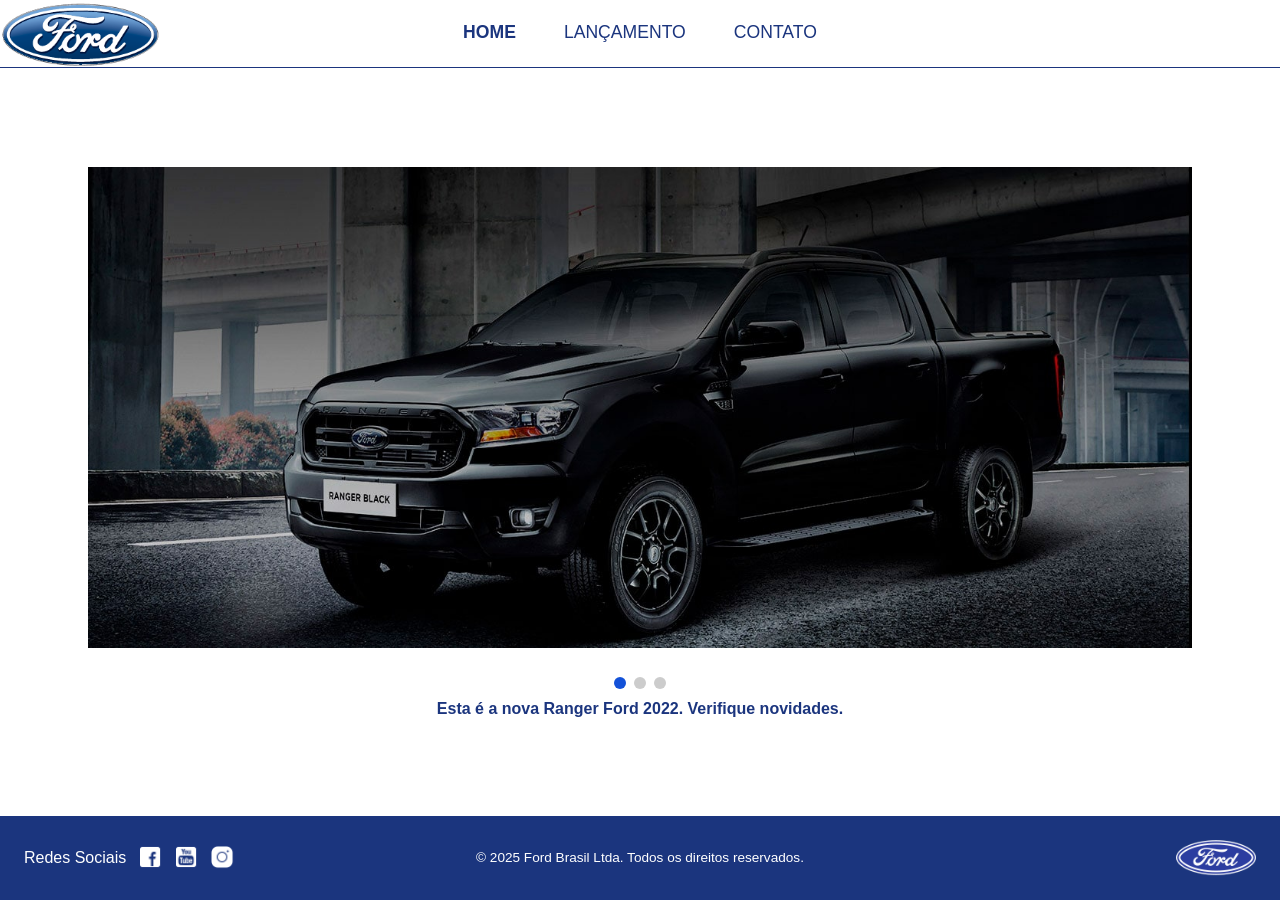
<file: index.html>
<!DOCTYPE html>
<html lang="pt-BR">

<head>
    <meta charset="UTF-8">
    <meta name="viewport" content="width=device-width, initial-scale=1.0">
    <title>Ford</title>
    <link rel="stylesheet" href="assets/styles/reset.css">
    <link rel="stylesheet" href="assets/styles/styles.css">
    <script src="assets/js/carousel.js"></script>
</head>

<body>
    <header class="cabecalho">
        <div class="container">
            <img src="assets/imgs/logo-ford-256.png" alt="Logo da Ford" class="container__logo">
        </div>
        <div class="container">
            <input type="checkbox" id="menu" class="container__botao" />
            <label for="menu">
                <span class="cabecalho__menu-hamburger container__imagem"></span>
            </label>
            <nav class="cabecalho__menu">
                <ul class="cabecalho__lista">
                    <li class="cabecalho__titulo"><a href="index.html" class="cabecalho__link">Home</a></li>
                    <li class="cabecalho__item"><a href="lancamento.html" class="cabecalho__link">Lançamento</a></li>
                    <li class="cabecalho__item"><a href="contato.html" class="cabecalho__link">Contato</a></li>
                </ul>
            </nav>
        </div>
    </header>

    <main>
        <div class="banner">
            <div id="carousel"></div>
            <div id="carousel-title"></div>
        </div>
        <script>
            //insert each image on carousel
            carouselArr.push(new Carousel("assets/imgs/imagem_1.jpg", "Esta é a nova Ranger Ford 2022. Verifique novidades.", "lancamento.html"));
            carouselArr.push(new Carousel("assets/imgs/imagem_2.jpg", "Ford a nossa história", "#"));
            carouselArr.push(new Carousel("assets/imgs/imagem_3.jpg", "Nova Ford Bronco Sport 2022", "lancamento.html"));
            Carousel.Start(carouselArr);
        </script>
    </main>

    <footer class="rodape">
        <div class="rodape__redes">
            <span>Redes Sociais</span>
            <a href="https://www.facebook.com/FordBrasil/?locale=pt_BR" target="_blank" class="rodape__link"><img
                    src="assets/imgs/facebook-50.png" alt="Facebook"></a>
            <a href="https://www.youtube.com/fordbrasil" target="_blank" class="rodape__link"><img
                    src="assets/imgs/youtube-squared-50.png" alt="YouTube"></a>
            <a href="https://www.instagram.com/fordbrasil/" target="_blank" class="rodape__link"><img
                    src="assets/imgs/instagram-logo-50.png" alt="Instagram"></a>
        </div>
        <p class="rodape__copyright">&copy; 2025 Ford Brasil Ltda. Todos os direitos reservados.</p>
        <img src="assets/imgs/ford-96.png" alt="Logo da Ford" class="rodape__logo">
    </footer>

</body>

</html>
</file>
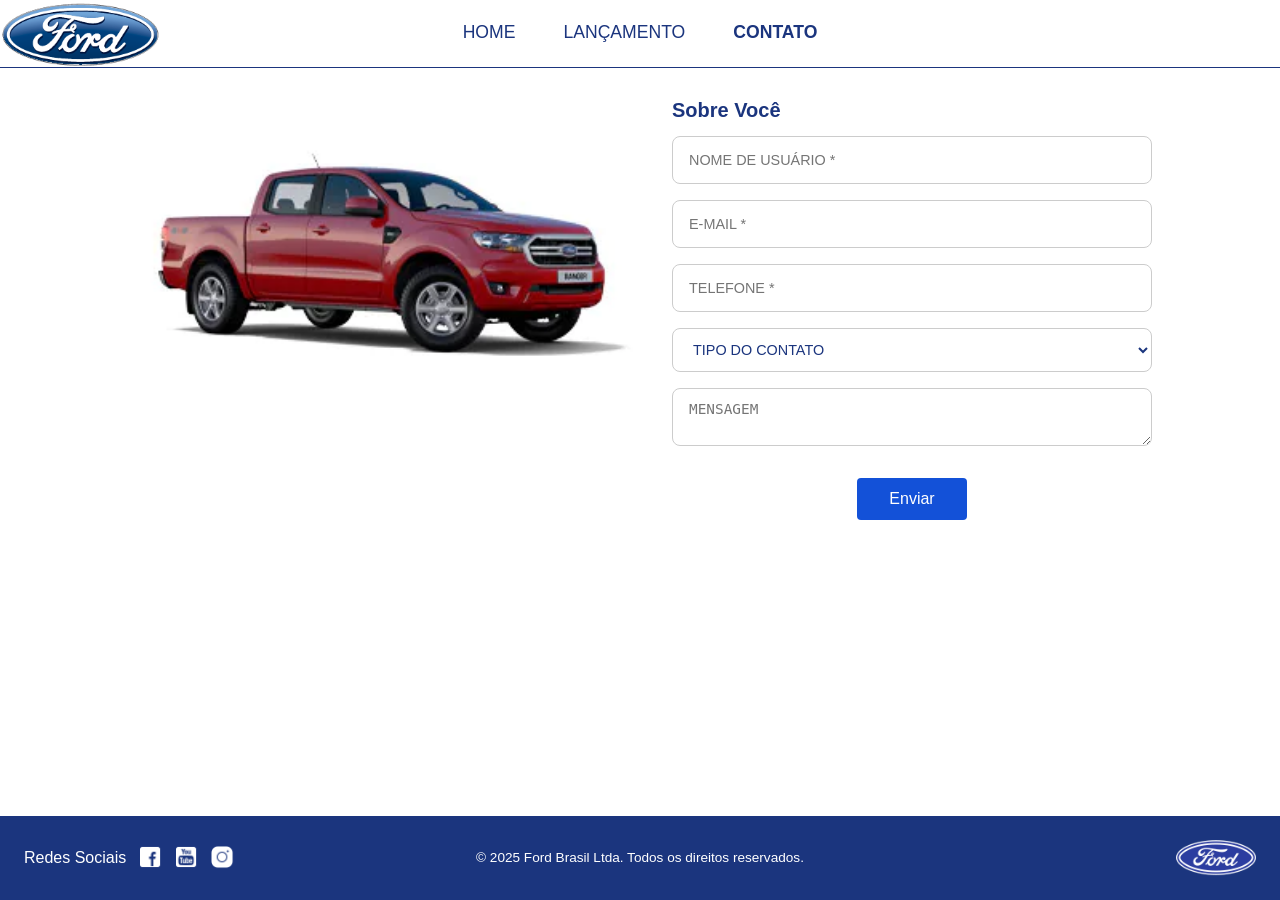
<file: contato.html>
<!DOCTYPE html>
<html lang="pt-BR">

<head>
    <meta charset="UTF-8">
    <meta name="viewport" content="width=device-width, initial-scale=1.0">
    <title>Ford</title>
    <link rel="stylesheet" href="assets/styles/reset.css">
    <link rel="stylesheet" href="assets/styles/styles.css">
    <script src="assets/js/form.js"></script>
</head>

<body>
    <header class="cabecalho">
        <div class="container">
            <img src="assets/imgs/logo-ford-256.png" alt="Logo da Ford" class="container__logo">
        </div>
        <div class="container">
            <input type="checkbox" id="menu" class="container__botao" />
            <label for="menu">
                <span class="cabecalho__menu-hamburger container__imagem"></span>
            </label>
            <nav class="cabecalho__menu">
                <ul class="cabecalho__lista">
                    <li class="cabecalho__item"><a href="index.html" class="cabecalho__link">Home</a></li>
                    <li class="cabecalho__item"><a href="lancamento.html" class="cabecalho__link">Lançamento</a></li>
                    <li class="cabecalho__titulo"><a href="contato.html" class="cabecalho__link">Contato</a></li>
                </ul>
            </nav>
        </div>
    </header>

    <main class="contato">
        <img src="assets/imgs/xls 2.2 diesel.jpg" alt="Ford XLS 2.2 Diesel" class="contato__imagem">
        <section class="contato__formulario">
            <h2 class="contato__titulo">Sobre Você</h2>
            <form class="contato__form" onsubmit="return Post(this);">
                <input type="text" name="nome" placeholder="NOME DE USUÁRIO *" class="contato__input contato__textarea"
                    required>
                <input type="email" name="email" placeholder="E-MAIL *" class="contato__input contato__textarea"
                    required>
                <input type="tel" name="telefone" placeholder="TELEFONE *" class="contato__input contato__textarea"
                    pattern="[0-9]*" inputmode="numeric" required>
                <select name="tipoContato" class="contato__input contato__select" required>
                    <option value="" disabled selected>TIPO DO CONTATO</option>
                    <option value="elogio">Elogio</option>
                    <option value="sugestao">Sugestão</option>
                    <option value="reclamacao">Reclamação</option>
                </select>
                <textarea name="mensagem" placeholder="MENSAGEM" class="contato__input contato__textarea"></textarea>
                <button type="submit" class="contato__botao">Enviar</button>
            </form>
        </section>
    </main>

    <footer class="rodape">
        <div class="rodape__redes">
            <span>Redes Sociais</span>
            <a href="https://www.facebook.com/FordBrasil/?locale=pt_BR" target="_blank" class="rodape__link"><img
                    src="assets/imgs/facebook-50.png" alt="Facebook"></a>
            <a href="https://www.youtube.com/fordbrasil" target="_blank" class="rodape__link"><img
                    src="assets/imgs/youtube-squared-50.png" alt="YouTube"></a>
            <a href="https://www.instagram.com/fordbrasil/" target="_blank" class="rodape__link"><img
                    src="assets/imgs/instagram-logo-50.png" alt="Instagram"></a>
        </div>
        <p class="rodape__copyright">&copy; 2025 Ford Brasil Ltda. Todos os direitos reservados.</p>
        <img src="assets/imgs/ford-96.png" alt="Logo da Ford" class="rodape__logo">
    </footer>

</body>

</html>
</file>
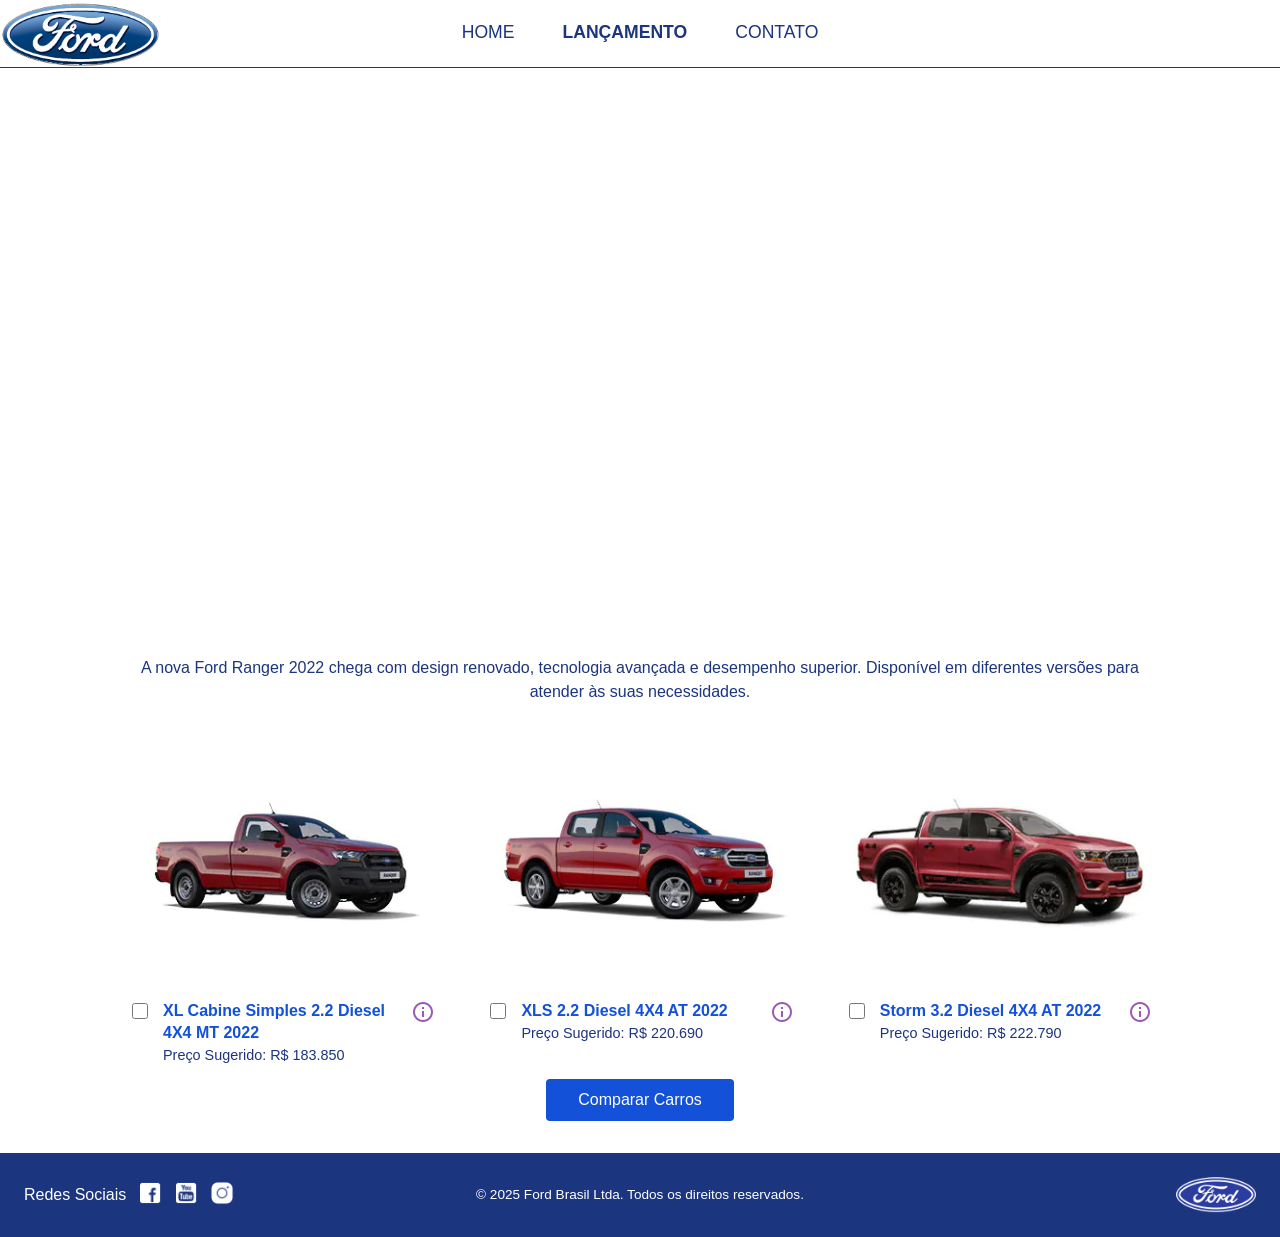
<file: lancamento.html>
<!DOCTYPE html>
<html lang="pt-BR">

<head>
    <meta charset="UTF-8">
    <meta name="viewport" content="width=device-width, initial-scale=1.0">
    <title>Ford</title>
    <link rel="stylesheet" href="assets/styles/reset.css">
    <link rel="stylesheet" href="assets/styles/styles.css">
    <script src="assets/js/compare.js"></script>
</head>

<body>
    <header class="cabecalho">
        <div class="container">
            <img src="assets/imgs/logo-ford-256.png" alt="Logo da Ford" class="container__logo">
        </div>
        <div class="container">
            <input type="checkbox" id="menu" class="container__botao" />
            <label for="menu">
                <span class="cabecalho__menu-hamburger container__imagem"></span>
            </label>
            <nav class="cabecalho__menu">
                <ul class="cabecalho__lista">
                    <li class="cabecalho__item"><a href="index.html" class="cabecalho__link">Home</a></li>
                    <li class="cabecalho__titulo"><a href="lancamento.html" class="cabecalho__link">Lançamento</a></li>
                    <li class="cabecalho__item"><a href="contato.html" class="cabecalho__link">Contato</a></li>
                </ul>
            </nav>
        </div>
    </header>

    <main class="lancamento">
        <section class="lancamento__video-section">
            <div class="lancamento__video-wrapper">
                <iframe src="https://www.youtube.com/embed/vQsryuNmsL0" class="lancamento__video"></iframe>
            </div>
            <p class="lancamento__descricao">
                A nova Ford Ranger 2022 chega com design renovado, tecnologia avançada e desempenho superior.
                Disponível em diferentes versões para atender às suas necessidades.
            </p>
        </section>

        <section class="lancamento__tabela-section">
            <div class="lancamento__comparacao">
                <div class="lancamento__card">
                    <img src="assets/imgs/XL Cabine.jpg" alt="Ranger XL Cabine" class="lancamento__imagem">
                    <div class="lancamento__card-info">
                        <input type="checkbox" class="lancamento__checkbox"
                            onchange="SetCarToCompare(this, new Car('XL Cabine Simples 2.2 Diesel 4X4 MT 2022', 183850, 511, 1821, 232, 1234, 2.2, 160, 1420, 'Aço Estampado 16', 'assets/imgs/XL Cabine.jpg'));">
                        <div class="lancamento__card-textos">
                            <p class="lancamento__card-nome">XL Cabine Simples 2.2 Diesel 4X4 MT 2022</p>
                            <p class="lancamento__card-preco">Preço Sugerido: R$ 183.850</p>
                        </div>
                        <img src="assets/imgs/info.png" alt="Informações" class="lancamento__info">
                    </div>
                </div>
                <div class="lancamento__card">
                    <img src="assets/imgs/xls 2.2 diesel.jpg" alt="Ranger XLS 2.2 Diesel" class="lancamento__imagem">
                    <div class="lancamento__card-info">
                        <input type="checkbox" class="lancamento__checkbox"
                            onchange="SetCarToCompare(this, new Car('XLS 2.2 Diesel 4X4 AT 2022', 220690, 511, 1821, 232, 1076, 2.2, 160, 1180, 'Aço Estampado 16', 'assets/imgs/xls 2.2 diesel.jpg'));">
                        <div class="lancamento__card-textos">
                            <p class="lancamento__card-nome">XLS 2.2 Diesel 4X4 AT 2022</p>
                            <p class="lancamento__card-preco">Preço Sugerido: R$ 220.690</p>
                        </div>
                        <img src="assets/imgs/info.png" alt="Informações" class="lancamento__info">
                    </div>
                </div>
                <div class="lancamento__card">
                    <img src="assets/imgs/storm.jpg" alt="Ranger Storm" class="lancamento__imagem">
                    <div class="lancamento__card-info">
                        <input type="checkbox" class="lancamento__checkbox"
                            onchange="SetCarToCompare(this, new Car('Storm 3.2 Diesel 4X4 AT 2022', 222790, 511, 1821, 232, 1040, 3.2, 200, 1180, 'Liga Leve 17', 'assets/imgs/storm.jpg'));">
                        <div class="lancamento__card-textos">
                            <p class="lancamento__card-nome">Storm 3.2 Diesel 4X4 AT 2022</p>
                            <p class="lancamento__card-preco">Preço Sugerido: R$ 222.790</p>
                        </div>
                        <img src="assets/imgs/info.png" alt="Informações" class="lancamento__info">
                    </div>
                </div>
            </div>
            <button class="lancamento__botao" onclick="ShowCompare()">Comparar Carros</button>
        </section>
    </main>

    <footer class="rodape">
        <div class="rodape__redes">
            <span>Redes Sociais</span>
            <a href="https://www.facebook.com/FordBrasil/?locale=pt_BR" target="_blank" class="rodape__link"><img
                    src="assets/imgs/facebook-50.png" alt="Facebook"></a>
            <a href="https://www.youtube.com/fordbrasil" target="_blank" class="rodape__link"><img
                    src="assets/imgs/youtube-squared-50.png" alt="YouTube"></a>
            <a href="https://www.instagram.com/fordbrasil/" target="_blank" class="rodape__link"><img
                    src="assets/imgs/instagram-logo-50.png" alt="Instagram"></a>
        </div>
        <p class="rodape__copyright">&copy; 2025 Ford Brasil Ltda. Todos os direitos reservados.</p>
        <img src="assets/imgs/ford-96.png" alt="Logo da Ford" class="rodape__logo">
    </footer>
    <div id="compare">
        <table>
            <tbody>
                <tr>
                    <td>&nbsp;</td>
                    <td id="compare_image_0"></td>
                    <td id="compare_image_1"></td>
                </tr>
                <tr>
                    <td>Modelo</td>
                    <td id="compare_modelo_0"></td>
                    <td id="compare_modelo_1"></td>
                </tr>
                <tr>
                    <td>Altura da ca&ccedil;amba (mm)</td>
                    <td id="compare_alturacacamba_0"></td>
                    <td id="compare_alturacacamba_1"></td>
                </tr>
                <tr>
                    <td>Altura do ve&iacute;culo (mm)</td>
                    <td id="compare_alturaveiculo_0"></td>
                    <td id="compare_alturaveiculo_1"></td>
                </tr>
                <tr>
                    <td>Altura livre do solo (mm)</td>
                    <td id="compare_alturasolo_0"></td>
                    <td id="compare_alturasolo_1"></td>
                </tr>
                <tr>
                    <td>Capacidade de carga (Kg)</td>
                    <td id="compare_capacidadecarga_0"></td>
                    <td id="compare_capacidadecarga_1"></td>
                </tr>
                <tr>
                    <td>Motor</td>
                    <td id="compare_motor_0"></td>
                    <td id="compare_motor_1"></td>
                </tr>
                <tr>
                    <td>Pot&ecirc;ncia (cv)</td>
                    <td id="compare_potencia_0"></td>
                    <td id="compare_potencia_1"></td>
                </tr>
                <tr>
                    <td>Volume de ca&ccedil;amba (L)</td>
                    <td id="compare_volumecacamba_0"></td>
                    <td id="compare_volumecacamba_1"></td>
                </tr>
                <tr>
                    <td>Roda</td>
                    <td id="compare_roda_0"></td>
                    <td id="compare_roda_1"></td>
                </tr>
                <tr>
                    <td>Pre&ccedil;o</td>
                    <td id="compare_preco_0"></td>
                    <td id="compare_preco_1"></td>
                </tr>
            </tbody>

        </table>
        <div style="text-align: center;padding-bottom: 20px;">
            <button type="button" style="height: 40px; width: 200px;" onclick="HideCompare()">Fechar</button>
        </div>
    </div>

</body>

</html>
</file>
<file: assets/styles/styles.css>
@import url(header.css);
@import url(footer.css);
@import url(home.css);
@import url(lancamento.css);
@import url(contato.css);

:root {
    --azul: #1b357e;
    --azul-claro: #1351d8;
    --branco: #ffffff;
    --cinza-claro: #ccc;
}

body {
    display: flex;
    flex-direction: column;
    min-height: 100vh;
    font-family: Arial, sans-serif;
    background: var(--branco);
    color: var(--azul);
}

main {
    flex: 1;
    display: flex;
    flex-direction: column;
}

html {
    overflow-y: scroll;
}
</file>
